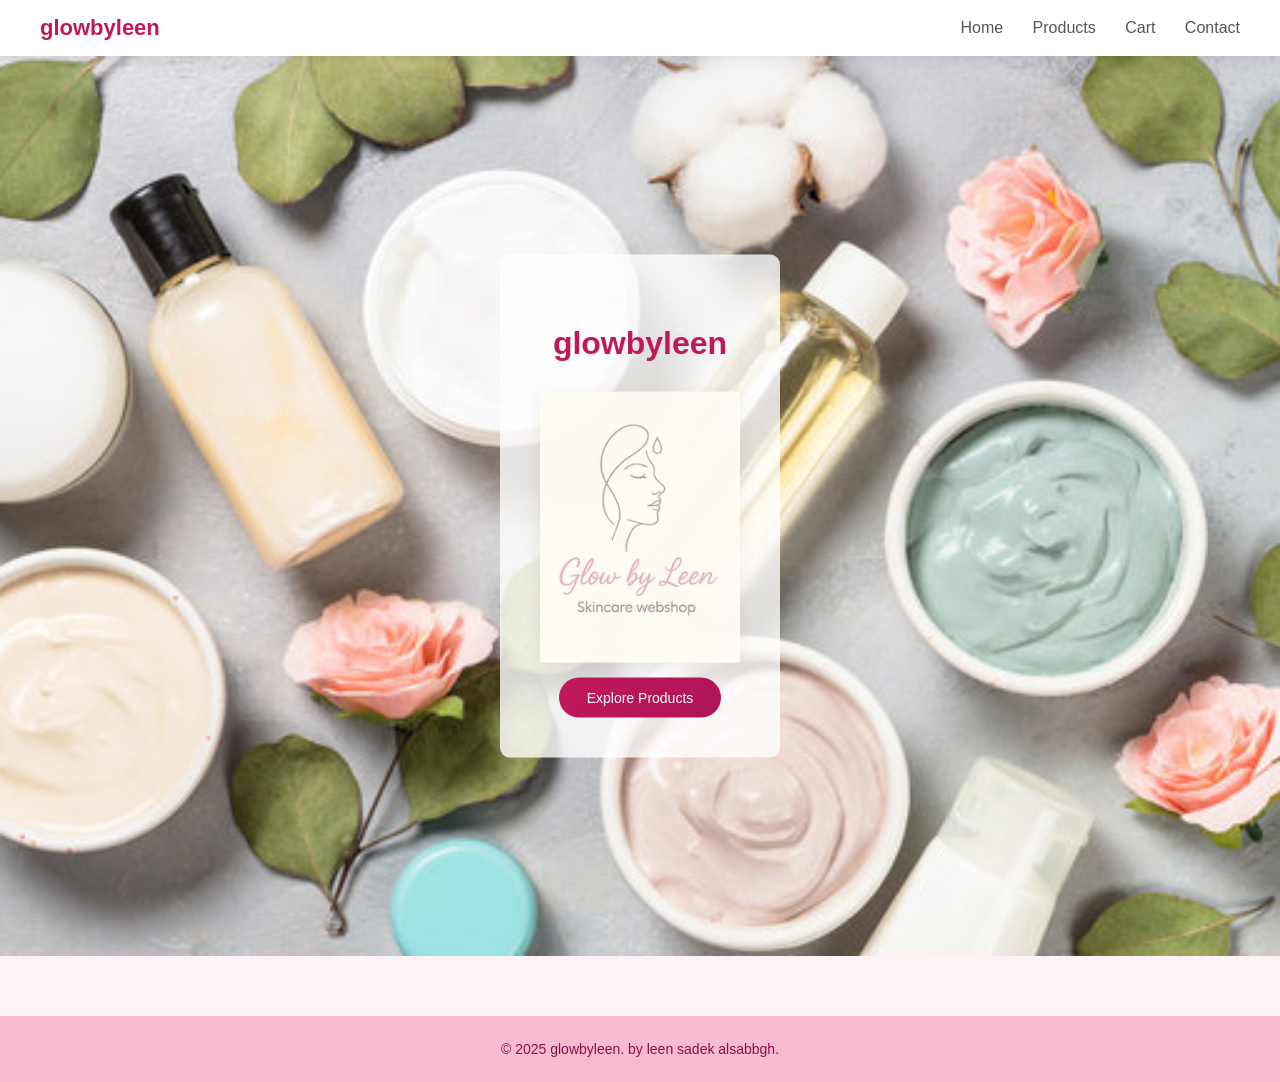
<file: index.html>
<!DOCTYPE html>
<html lang="en">
<head>
    <meta charset="UTF-8">
    <title>glowbyleen</title>
    <link rel="stylesheet" href="style.css">
    <meta name="viewport" content="width=device-width, initial-scale=1.0">
</head>

<body>
    <header class="site-header">
    <div class="logo">glowbyleen</div>

    <nav>
        <a href="index.html">Home</a>
        <a href="products.html">Products</a>
        <a href="cart.html">Cart</a>
        <a href="contact.html">Contact</a>
    </nav>
</header>

    <div class="hero">
        <img src="images/hero.jpg" class="hero-img">

        <div class="hero-content">
            <h1>glowbyleen</h1>
           <img src="images/logo.jpg"  class="site-logo">
            <a href="products.html">
                <button>Explore Products</button>
            </a>
        </div>
    </div>

    <footer class="site-footer">
    <p>© 2025 glowbyleen. by leen sadek alsabbgh.</p>
</footer>
</html>
</file>
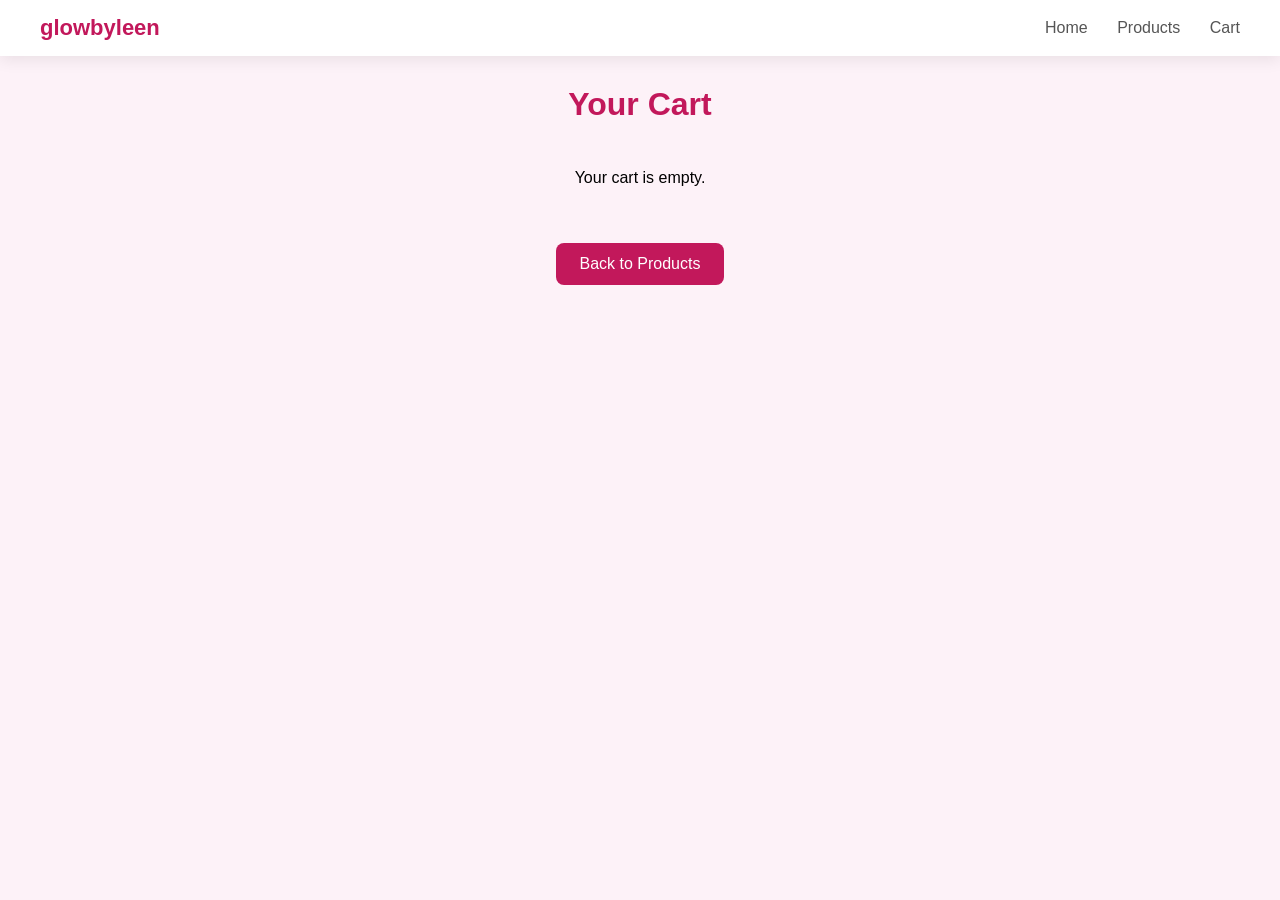
<file: cart.html>
<!DOCTYPE html>
<html lang="en">
<head>
  <meta charset="UTF-8">
  <title>Cart | glowbyleen</title>
  <link rel="stylesheet" href="style.css">
  <meta name="viewport" content="width=device-width, initial-scale=1.0">
</head>

<body>

<header class="site-header">
  <div class="logo">glowbyleen</div>
  <nav>
    <a href="index.html">Home</a>
    <a href="products.html">Products</a>
    <a href="cart.html">Cart</a>
  </nav>
</header>

<h1>Your Cart</h1>

<div id="cart-items"></div>

<!-- 👈 هذا مكان عرض السعر النهائي -->
<div id="cart-total"></div>

<a href="products.html" class="back-btn">Back to Products</a>

<script>
  const cartItemsContainer = document.getElementById("cart-items");
  const cartTotalContainer = document.getElementById("cart-total");

  let cart = JSON.parse(sessionStorage.getItem("cart")) || [];
  let totalPrice = 0;

  if (cart.length === 0) {
    cartItemsContainer.innerHTML = "<p>Your cart is empty.</p>";
    cartTotalContainer.innerHTML = "";
  } else {

    cart.forEach(function(item) {
      totalPrice += item.price * item.quantity;

      const itemDiv = document.createElement("div");
      itemDiv.className = "cart-item";

      itemDiv.innerHTML =
        '<img src="' + item.image + '" alt="' + item.name + '">' +
        '<div class="cart-info">' +
          '<p><strong>' + item.name + '</strong></p>' +
          '<p>Quantity: ' + item.quantity + '</p>' +
          '<p>Price: $' + item.price + '</p>' +
          '<button class="remove-btn" onclick="removeFromCart(\'' + item.name + '\')">Remove</button>' +
        '</div>';

      cartItemsContainer.appendChild(itemDiv);
    });

    cartTotalContainer.innerHTML =
      '<h2>Total Price: $' + totalPrice.toFixed(2) + '</h2>';
  }

  function removeFromCart(productName) {
    cart = cart.filter(item => item.name !== productName);
    sessionStorage.setItem("cart", JSON.stringify(cart));
    location.reload();
  }
</script>

</body>
</html>
</file>
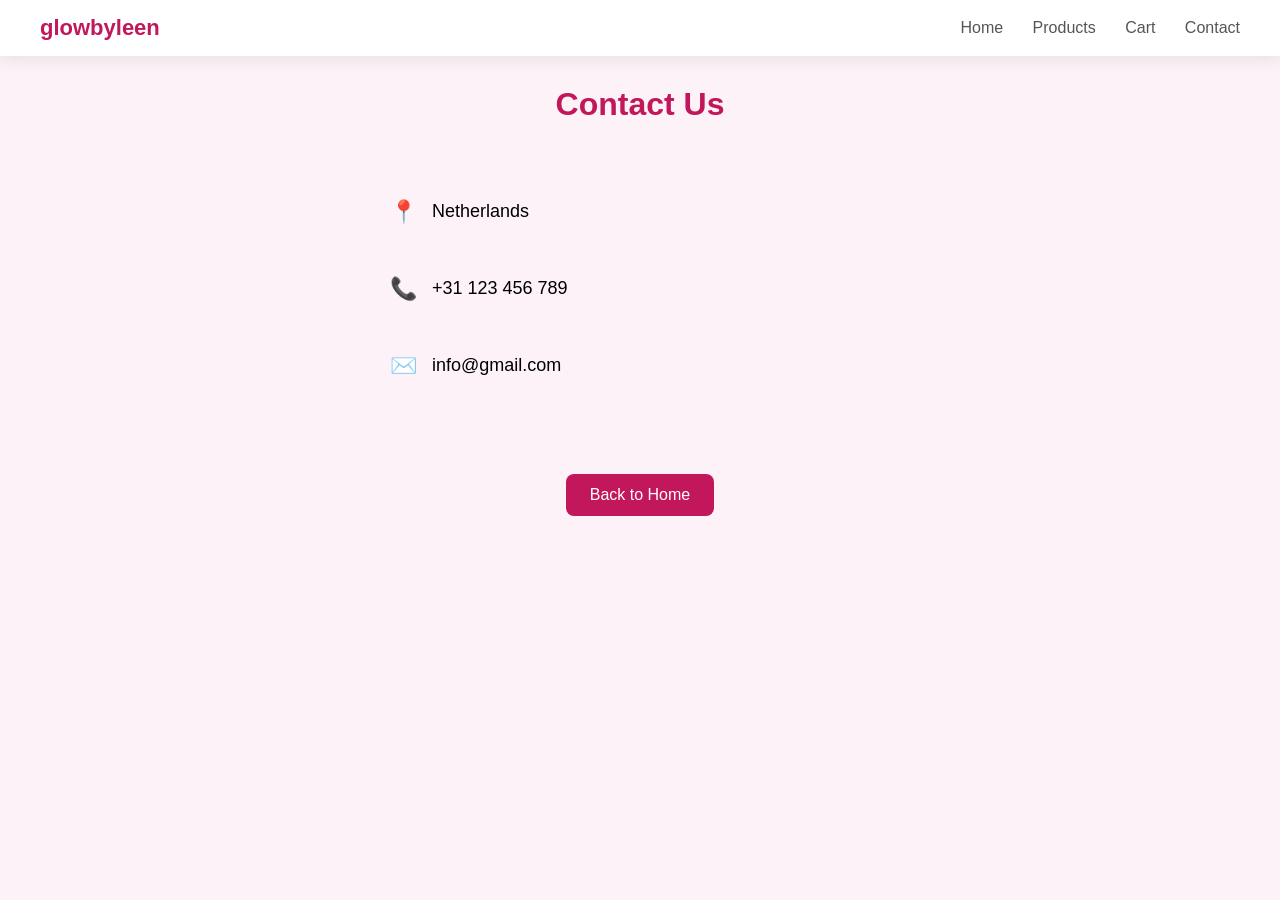
<file: contact.html>
<!DOCTYPE html>
<html lang="en">
<head>
  <meta charset="UTF-8">
  <title>Contact | glowbyleen</title>
  <link rel="stylesheet" href="style.css">
   <meta name="viewport" content="width=device-width, initial-scale=1.0">
</head>

<body>

<header class="site-header">
  <div class="logo">glowbyleen</div>
  <nav>
    <a href="index.html">Home</a>
    <a href="products.html">Products</a>
    <a href="cart.html">Cart</a>
    <a href="contact.html">Contact</a>
  </nav>
</header>

<h1>Contact Us</h1>

<div class="contact-container">

  <div class="contact-item">
    <span class="icon">📍</span>
    <p>Netherlands</p>
  </div>

  <div class="contact-item">
    <span class="icon">📞</span>
    <p>+31 123 456 789</p>
  </div>

  <div class="contact-item">
    <span class="icon">✉️</span>
    <p>info@gmail.com</p>
  </div>

</div>

<a href="index.html" class="back-btn">Back to Home</a>

</body>
</html>
</file>
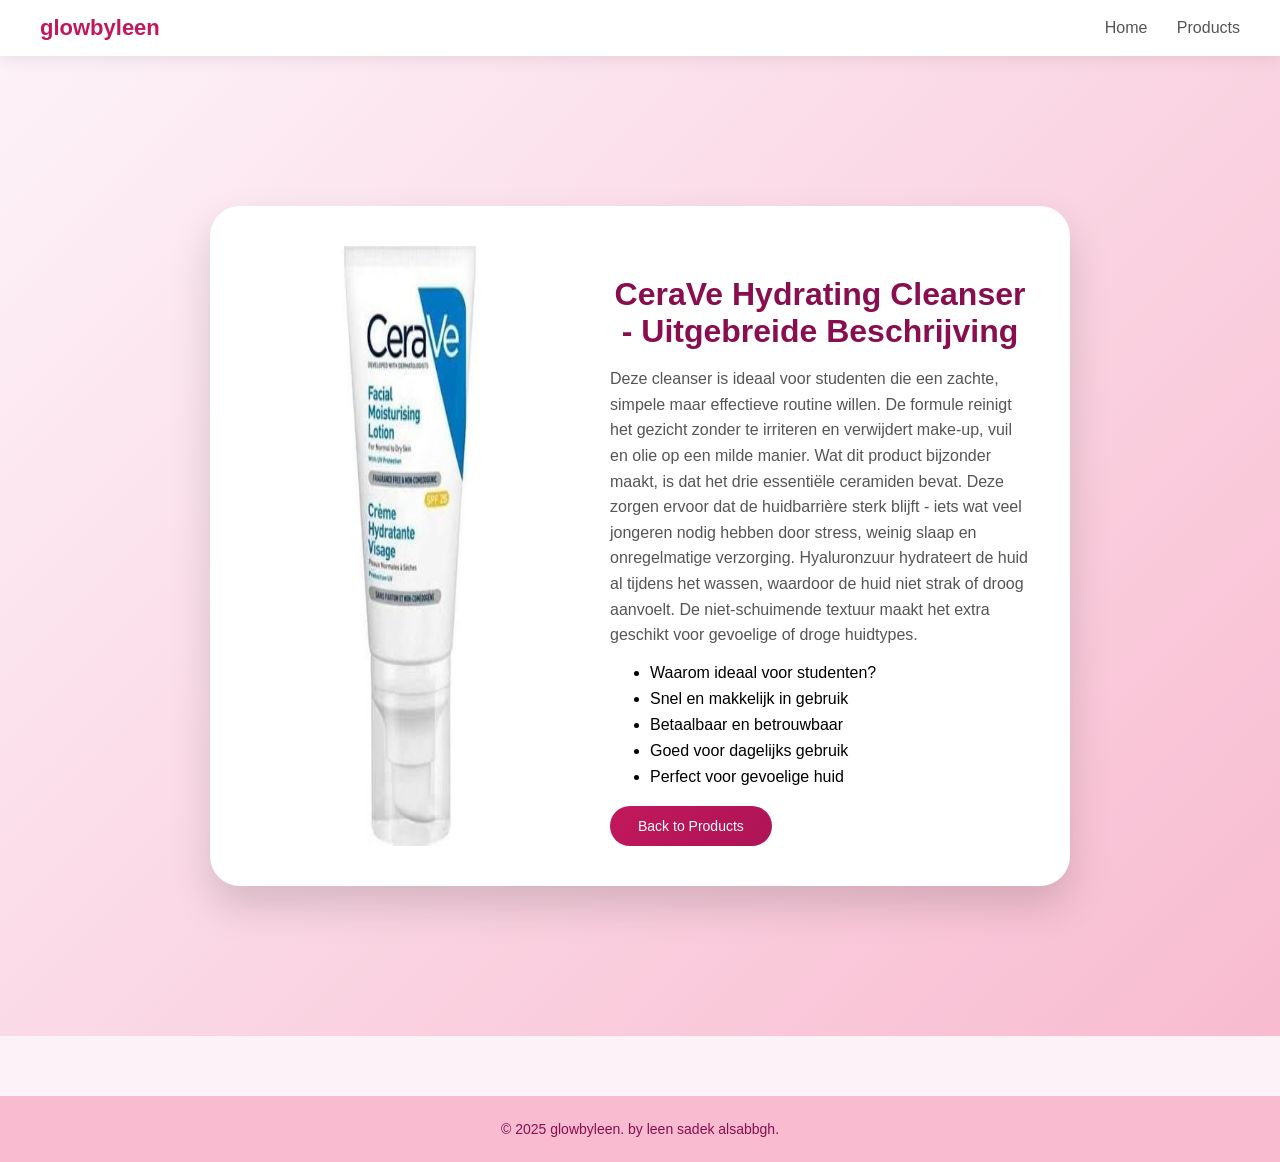
<file: product1.html>
<!DOCTYPE html>
<html lang="en">
<head>
    <meta charset="UTF-8">
    <title>Glow Face Cream - glowbyleen</title>
    <link rel="stylesheet" href="style.css">
    <meta name="viewport" content="width=device-width, initial-scale=1.0">
</head>
<body>
    <header class="site-header">
    <div class="logo">glowbyleen</div>

    <nav>
        <a href="index.html">Home</a>
        <a href="products.html">Products</a>
    </nav>
</header>

    <div class="details-page">

        <div class="details-card">

            <img src="images/p1.jpeg" class="details-img">

            <div class="details-info">
                <h1>CeraVe Hydrating Cleanser - Uitgebreide Beschrijving</h1>

                <p>
                    Deze cleanser is ideaal voor studenten die een zachte, simpele maar effectieve routine willen. De formule reinigt het gezicht zonder te irriteren en verwijdert make-up, vuil en olie op een milde manier. Wat dit product bijzonder maakt, is dat het drie essentiële ceramiden bevat. Deze zorgen ervoor dat de huidbarrière sterk blijft - iets wat veel jongeren nodig hebben door stress, weinig slaap en

onregelmatige verzorging.

Hyaluronzuur hydrateert de huid al tijdens het wassen, waardoor de huid niet strak of droog aanvoelt. De niet-schuimende textuur maakt het extra geschikt voor gevoelige of droge huidtypes.
                </p>
                 <ul>
                    <li>Waarom ideaal voor studenten?</li>
                    <li>Snel en makkelijk in gebruik</li>
                    <li>Betaalbaar en betrouwbaar</li>
                    <li>Goed voor dagelijks gebruik</li>
                    <li>Perfect voor gevoelige huid</li>
                </ul>

                <a href="products.html">
                    <button>Back to Products</button>
                </a>
            </div>

        </div>

    </div>

</body>
<footer class="site-footer">
    <p>© 2025 glowbyleen. by leen sadek alsabbgh.</p>
</footer>
</html>
</file>
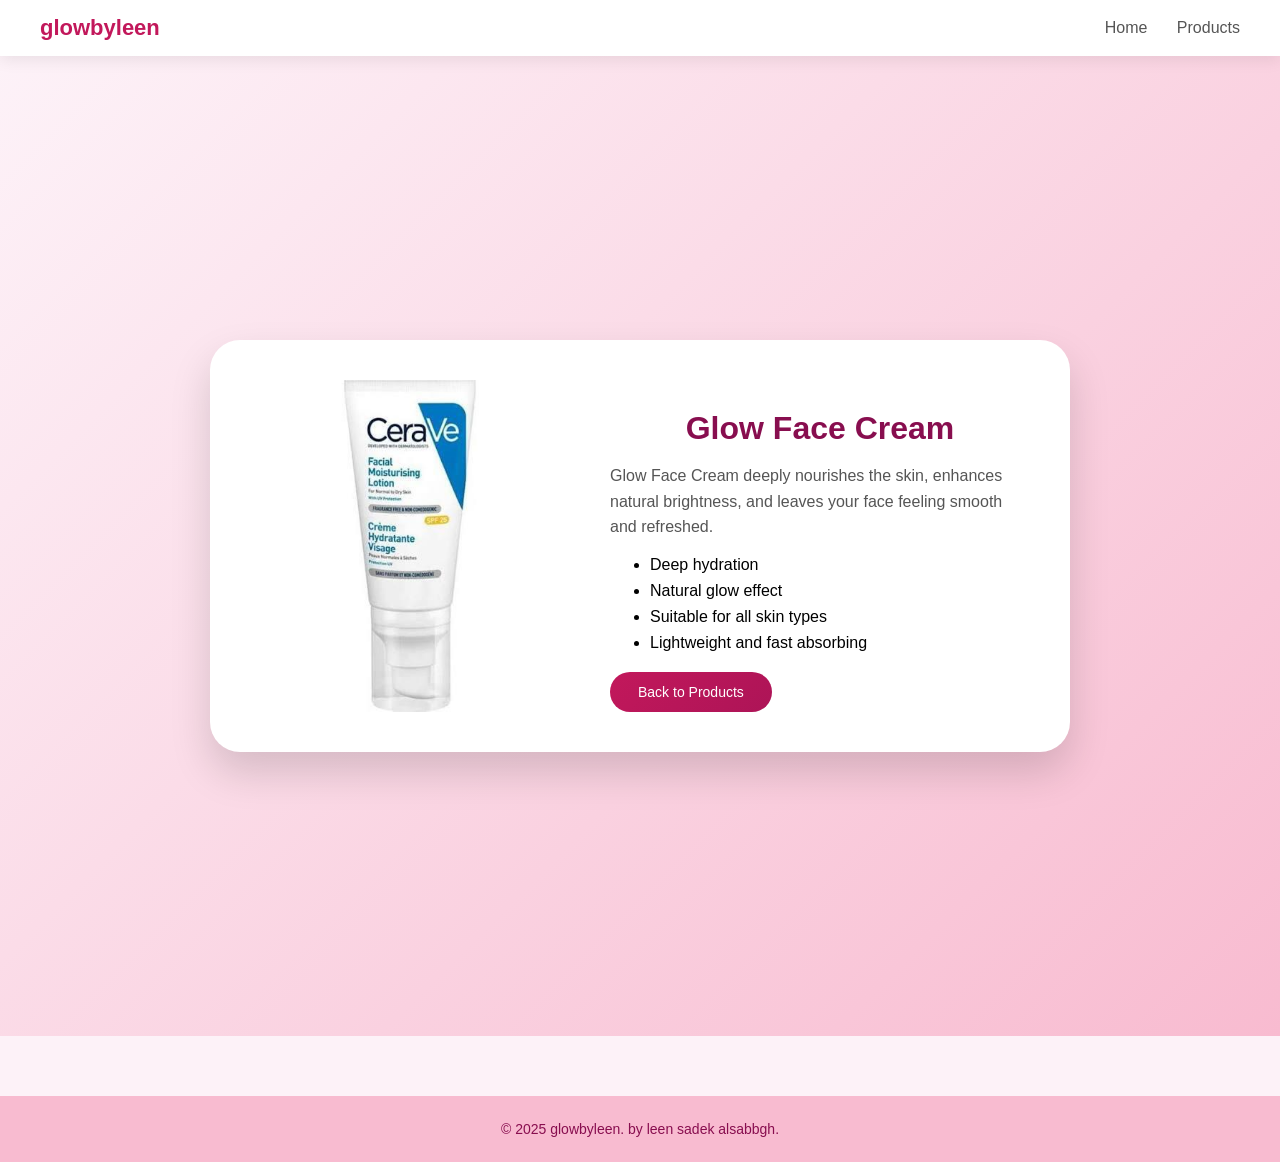
<file: product10.html>
<!DOCTYPE html>
<html lang="en">
<head>
    <meta charset="UTF-8">
    <title>Glow Face Cream - glowbyleen</title>
    <link rel="stylesheet" href="style.css">
    <meta name="viewport" content="width=device-width, initial-scale=1.0">
</head>
<body>
    <header class="site-header">
    <div class="logo">glowbyleen</div>

    <nav>
        <a href="index.html">Home</a>
        <a href="products.html">Products</a>
    </nav>
</header>

    <div class="details-page">

        <div class="details-card">

            <img src="images/p1.jpeg" class="details-img">

            <div class="details-info">
                <h1>Glow Face Cream</h1>

                <p>
                    Glow Face Cream deeply nourishes the skin, enhances natural
                    brightness, and leaves your face feeling smooth and refreshed.
                </p>

                <ul>
                    <li>Deep hydration</li>
                    <li>Natural glow effect</li>
                    <li>Suitable for all skin types</li>
                    <li>Lightweight and fast absorbing</li>
                </ul>

                <a href="products.html">
                    <button>Back to Products</button>
                </a>
            </div>

        </div>

    </div>

</body>
<footer class="site-footer">
    <p>© 2025 glowbyleen. by leen sadek alsabbgh.</p>
</footer>
</html>
</file>
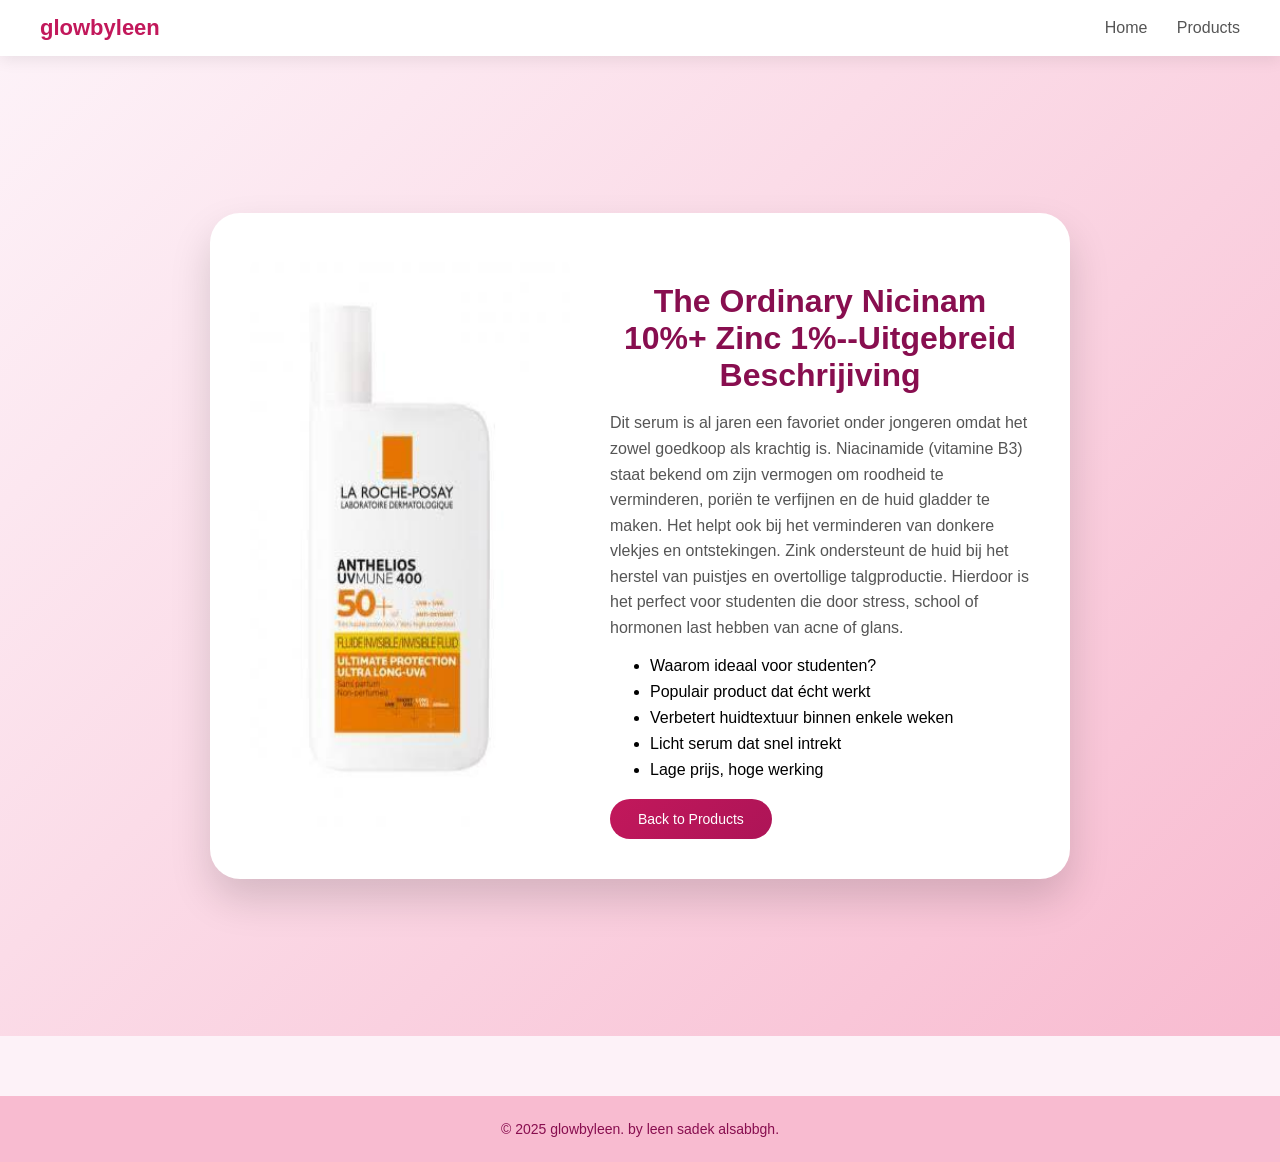
<file: product2.html>
<!DOCTYPE html>
<html lang="en">
<head>
    <meta charset="UTF-8">
    <title>Glow Face Cream - glowbyleen</title>
    <link rel="stylesheet" href="style.css">
    <meta name="viewport" content="width=device-width, initial-scale=1.0">
</head>
<body>
    <header class="site-header">
    <div class="logo">glowbyleen</div>

    <nav>
        <a href="index.html">Home</a>
        <a href="products.html">Products</a>
    </nav>
</header>

    <div class="details-page">

        <div class="details-card">

            <img src="images/p2.jpeg" class="details-img">

            <div class="details-info">
                <h1>The Ordinary Nicinam 10%+ Zinc 1%--Uitgebreid Beschrijiving </h1>

                <p>
                   Dit serum is al jaren een favoriet onder jongeren omdat het zowel goedkoop als krachtig is. Niacinamide (vitamine B3) staat bekend om zijn vermogen om roodheid te verminderen, poriën te verfijnen en de huid gladder te maken. Het helpt ook bij het verminderen van donkere vlekjes en ontstekingen.

Zink ondersteunt de huid bij het herstel van puistjes en overtollige talgproductie. Hierdoor is het perfect voor studenten die door stress, school of hormonen last hebben van acne of glans.
                </p>
                 <ul>
                    <li>Waarom ideaal voor studenten?</li>
                    <li>Populair product dat écht werkt</li>
                    <li>Verbetert huidtextuur binnen enkele weken</li>
                    <li>Licht serum dat snel intrekt</li>
                    <li>Lage prijs, hoge werking</li>
                </ul>


                <a href="products.html">
                    <button>Back to Products</button>
                </a>
            </div>

        </div>

    </div>

</body>
<footer class="site-footer">
    <p>© 2025 glowbyleen. by leen sadek alsabbgh.</p>
</footer>
</html>
</file>
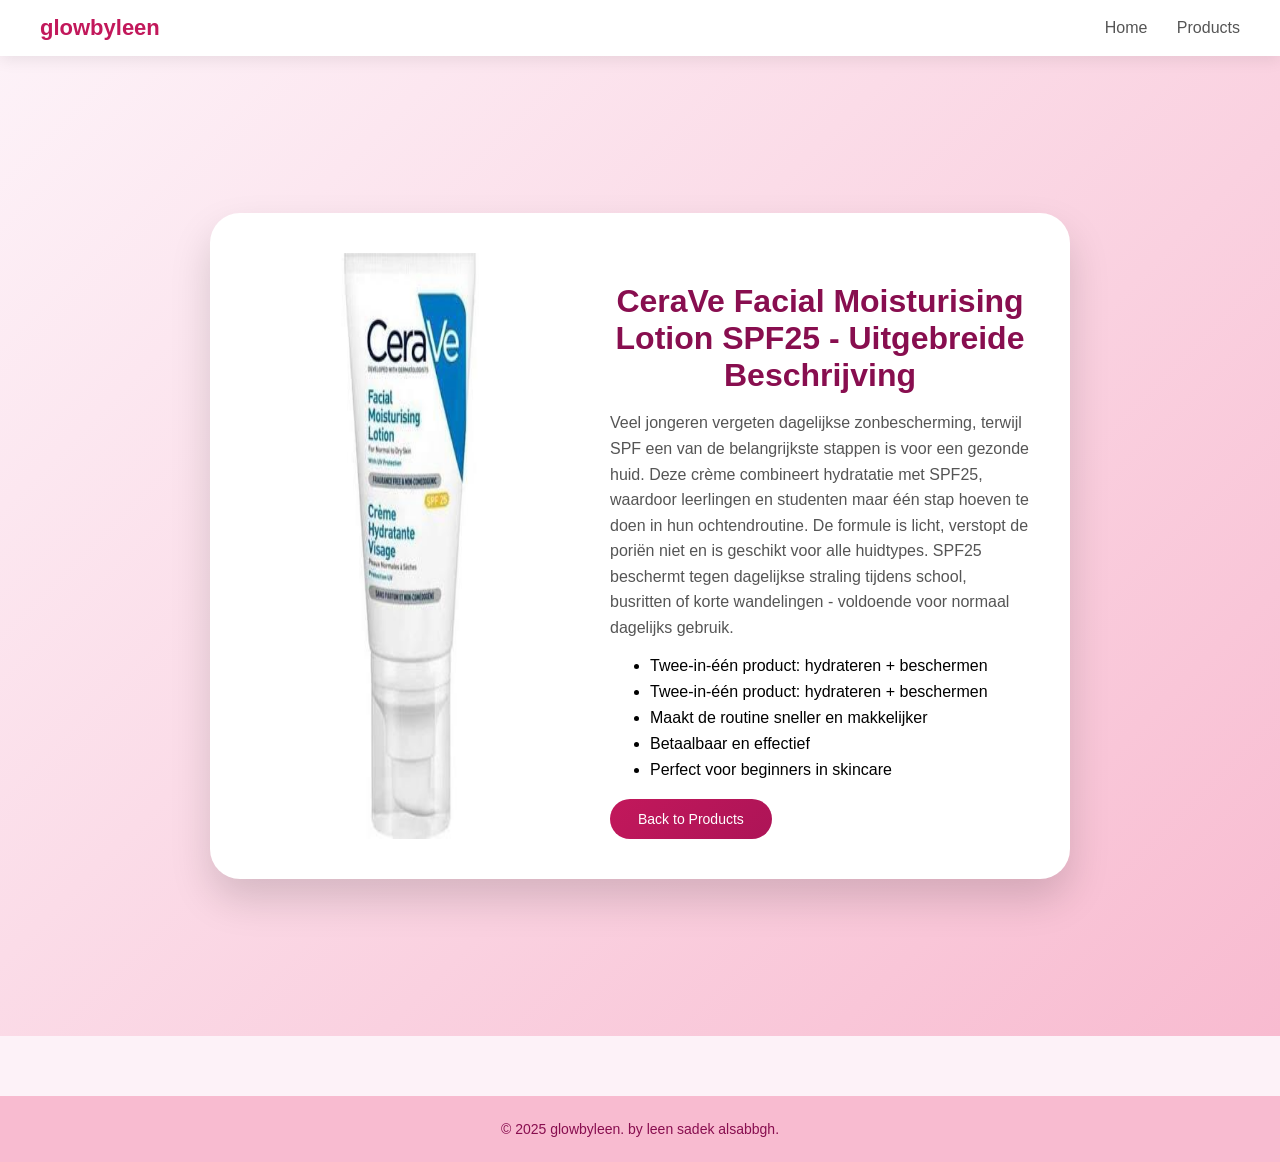
<file: product3.html>
<!DOCTYPE html>
<html lang="en">
<head>
    <meta charset="UTF-8">
    <title>Glow Face Cream - glowbyleen</title>
    <link rel="stylesheet" href="style.css">
    <meta name="viewport" content="width=device-width, initial-scale=1.0">
</head>
<body>
    <header class="site-header">
    <div class="logo">glowbyleen</div>

    <nav>
        <a href="index.html">Home</a>
        <a href="products.html">Products</a>
    </nav>
</header>

    <div class="details-page">

        <div class="details-card">

            <img src="images/p1.jpeg" class="details-img">

            <div class="details-info">
                <h1>CeraVe Facial Moisturising Lotion SPF25 - Uitgebreide Beschrijving</h1>

                <p>
                    

Veel jongeren vergeten dagelijkse zonbescherming, terwijl SPF een van de belangrijkste stappen is voor een gezonde huid. Deze crème combineert hydratatie met SPF25, waardoor leerlingen en studenten maar één stap hoeven te doen in hun ochtendroutine.

De formule is licht, verstopt de poriën niet en is geschikt voor alle huidtypes. SPF25 beschermt tegen dagelijkse straling tijdens school, busritten of korte wandelingen - voldoende voor normaal dagelijks gebruik.


                </p>

                <ul>
                    <li>Twee-in-één product: hydrateren + beschermen</li>
                    <li>Twee-in-één product: hydrateren + beschermen</li>
                    <li>Maakt de routine sneller en makkelijker</li>
                    <li>Betaalbaar en effectief</li>
                    <li>Perfect voor beginners in skincare</li>
                </ul>

                <a href="products.html">
                    <button>Back to Products</button>
                </a>
            </div>

        </div>

    </div>

</body>
<footer class="site-footer">
    <p>© 2025 glowbyleen. by leen sadek alsabbgh.</p>
</footer>
</html>
</file>
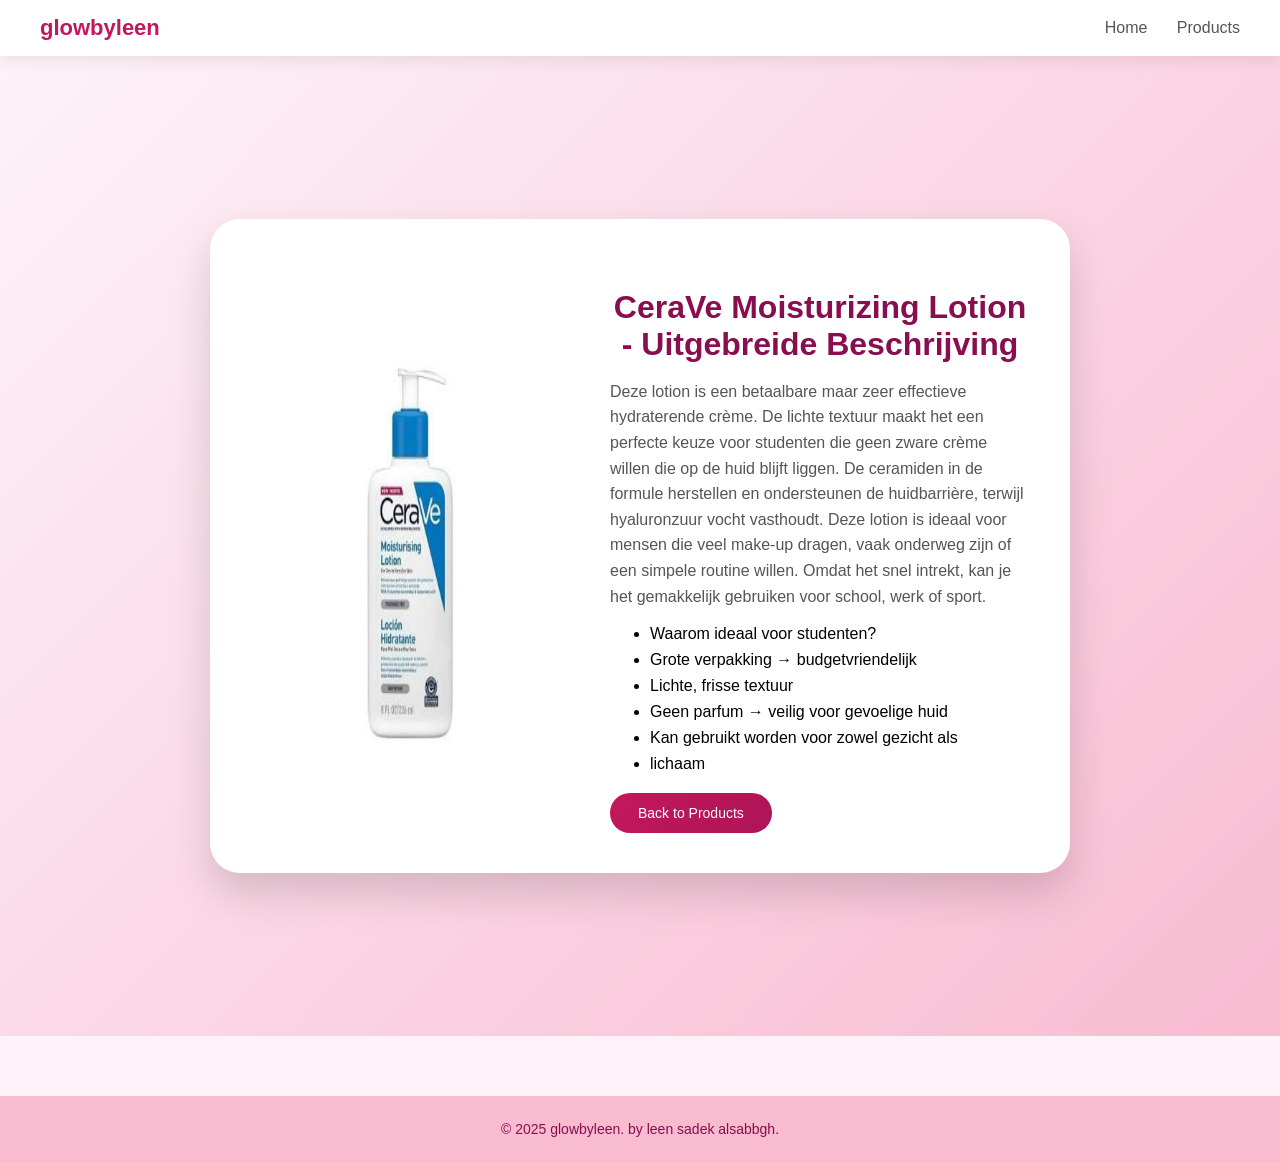
<file: product4.html>
<!DOCTYPE html>
<html lang="en">
<head>
    <meta charset="UTF-8">
    <title>Glow Face Cream - glowbyleen</title>
    <link rel="stylesheet" href="style.css">
    <meta name="viewport" content="width=device-width, initial-scale=1.0">
</head>
<body>
    <header class="site-header">
    <div class="logo">glowbyleen</div>

    <nav>
        <a href="index.html">Home</a>
        <a href="products.html">Products</a>
    </nav>
</header>

    <div class="details-page">

        <div class="details-card">

            <img src="images/p4.jpeg" class="details-img">

            <div class="details-info">
                <h1>CeraVe Moisturizing Lotion - Uitgebreide Beschrijving</h1>

                <p>
                    Deze lotion is een betaalbare maar zeer effectieve hydraterende crème. De lichte textuur maakt het een perfecte keuze voor studenten die geen zware crème willen die op de huid blijft liggen. De ceramiden in de formule herstellen en ondersteunen de huidbarrière, terwijl hyaluronzuur vocht vasthoudt.

Deze lotion is ideaal voor mensen die veel make-up dragen, vaak onderweg zijn of een simpele routine willen. Omdat het snel intrekt, kan je het gemakkelijk gebruiken voor school, werk of sport.

                </p>

                <ul>
                    <li>Waarom ideaal voor studenten?</li>
                    <li>Grote verpakking → budgetvriendelijk</li>
                    <li>Lichte, frisse textuur</li>
                    <li>Geen parfum → veilig voor gevoelige huid</li>
                    <li>Kan gebruikt worden voor zowel gezicht als</li>
                    <li>lichaam</li>
                </ul>

                <a href="products.html">
                    <button>Back to Products</button>
                </a>
            </div>

        </div>

    </div>

</body>
<footer class="site-footer">
    <p>© 2025 glowbyleen. by leen sadek alsabbgh.</p>
</footer>
</html>
</file>
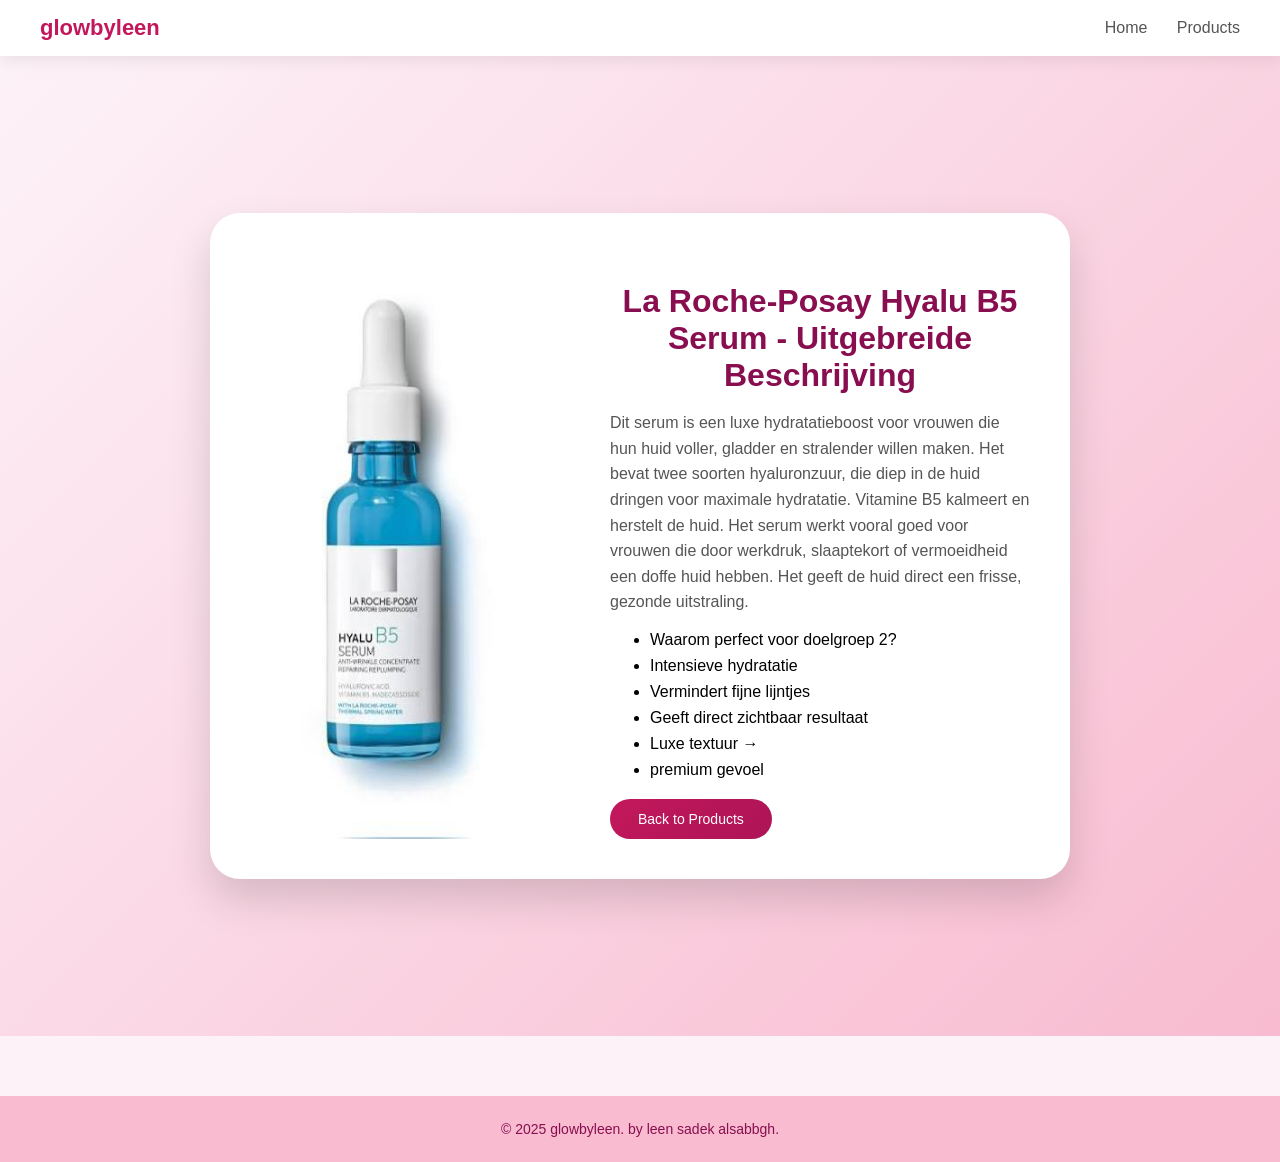
<file: product5.html>
<!DOCTYPE html>
<html lang="en">
<head>
    <meta charset="UTF-8">
    <title>Glow Face Cream - glowbyleen</title>
    <link rel="stylesheet" href="style.css">
    <meta name="viewport" content="width=device-width, initial-scale=1.0">
</head>
<body>
    <header class="site-header">
    <div class="logo">glowbyleen</div>

    <nav>
        <a href="index.html">Home</a>
        <a href="products.html">Products</a>
    </nav>
</header>

    <div class="details-page">

        <div class="details-card">

            <img src="images/p5.jpeg" class="details-img">

            <div class="details-info">
                <h1>La Roche-Posay Hyalu B5 Serum - Uitgebreide Beschrijving</h1>

                <p>
                    Dit serum is een luxe hydratatieboost voor vrouwen die hun huid voller, gladder en stralender willen maken. Het bevat twee soorten hyaluronzuur, die diep in de huid dringen voor maximale hydratatie. Vitamine B5 kalmeert en herstelt de huid.

Het serum werkt vooral goed voor vrouwen die door werkdruk, slaaptekort of vermoeidheid een doffe huid hebben. Het geeft de huid direct een frisse, gezonde uitstraling.


                </p>

                <ul>
                    <li>Waarom perfect voor doelgroep 2?</li>
                    <li>Intensieve hydratatie</li>
                    <li>Vermindert fijne lijntjes</li>
                    <li>Geeft direct zichtbaar resultaat</li>
                    <li>Luxe textuur →</li>
                    <li>premium gevoel</li>
                </ul>

                <a href="products.html">
                    <button>Back to Products</button>
                </a>
            </div>

        </div>

    </div>

</body>
<footer class="site-footer">
    <p>© 2025 glowbyleen. by leen sadek alsabbgh.</p>
</footer>
</html>
</file>
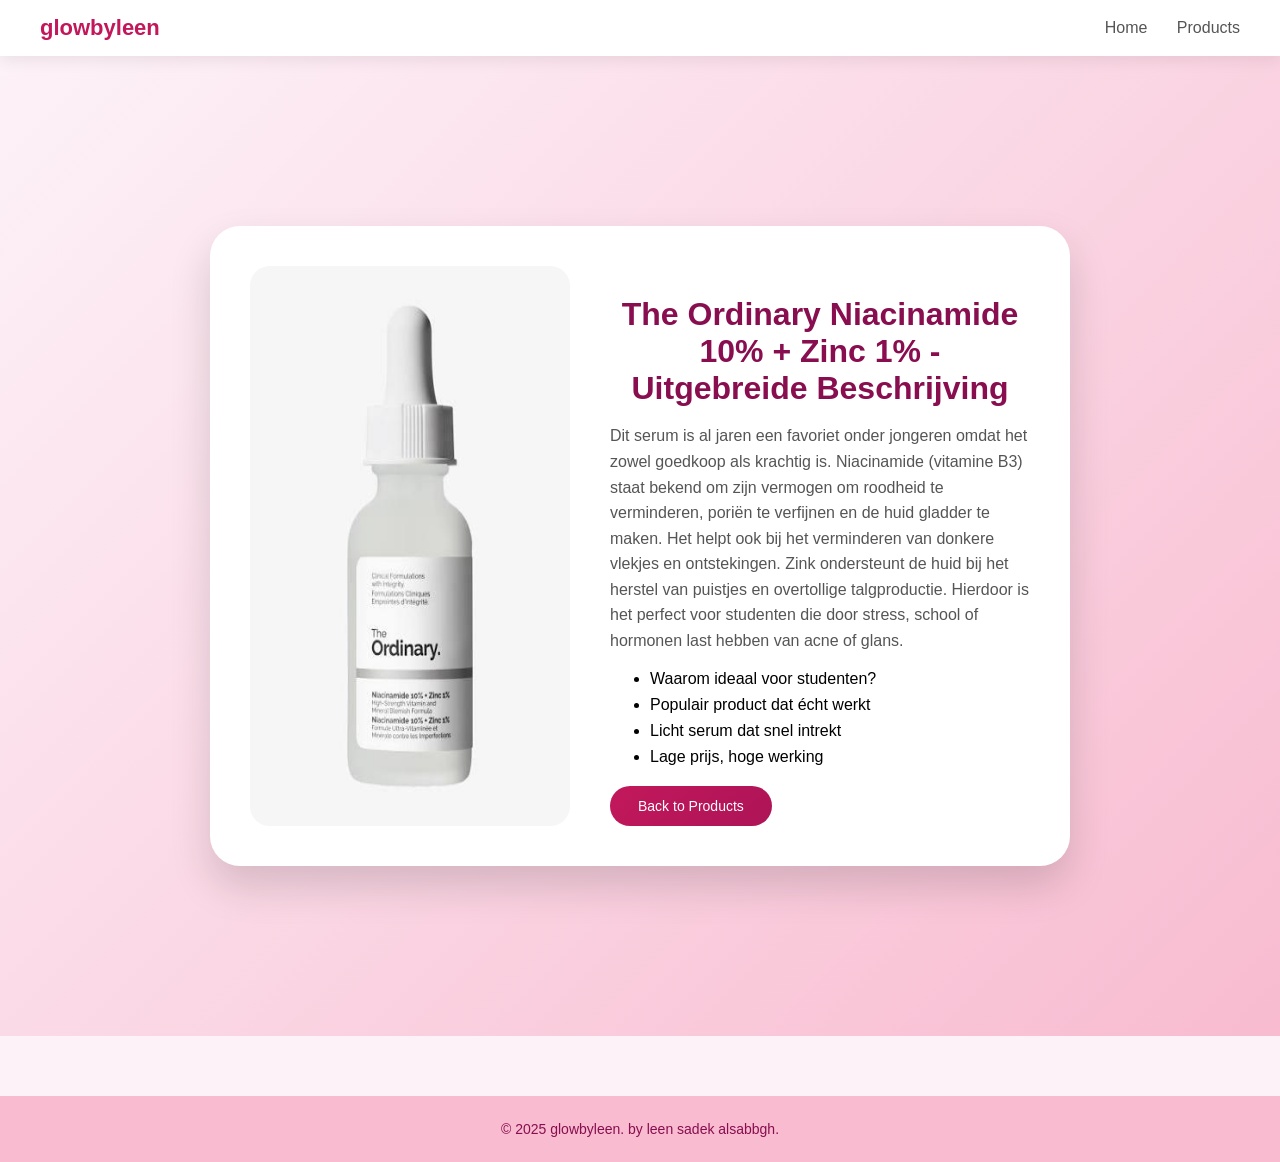
<file: product6.html>
<!DOCTYPE html>
<html lang="en">
<head>
    <meta charset="UTF-8">
    <title>Glow Face Cream - glowbyleen</title>
    <link rel="stylesheet" href="style.css">
    <meta name="viewport" content="width=device-width, initial-scale=1.0">
</head>
<body>
    <header class="site-header">
    <div class="logo">glowbyleen</div>

    <nav>
        <a href="index.html">Home</a>
        <a href="products.html">Products</a>
    </nav>
</header>

    <div class="details-page">

        <div class="details-card">

            <img src="images/p6.jpeg" class="details-img">

            <div class="details-info">
                <h1>The Ordinary Niacinamide 10% + Zinc 1% - Uitgebreide Beschrijving</h1>

                <p>
                  Dit serum is al jaren een favoriet onder jongeren omdat het zowel goedkoop als krachtig is. Niacinamide (vitamine B3) staat bekend om zijn vermogen om roodheid te verminderen, poriën te verfijnen en de huid gladder te maken. Het helpt ook bij het verminderen van donkere vlekjes en ontstekingen.

Zink ondersteunt de huid bij het herstel van puistjes en overtollige talgproductie. Hierdoor is het perfect voor studenten die door stress, school of hormonen last hebben van acne of glans.

                </p>

                <ul>
                    <li>Waarom ideaal voor studenten?</li>
                    <li>Populair product dat écht werkt</li>
                    <li>Licht serum dat snel intrekt</li>
                    <li>Lage prijs, hoge werking</li>
                </ul>

                <a href="products.html">
                    <button>Back to Products</button>
                </a>
            </div>

        </div>

    </div>

</body>
<footer class="site-footer">
    <p>© 2025 glowbyleen. by leen sadek alsabbgh.</p>
</footer>
</html>
</file>
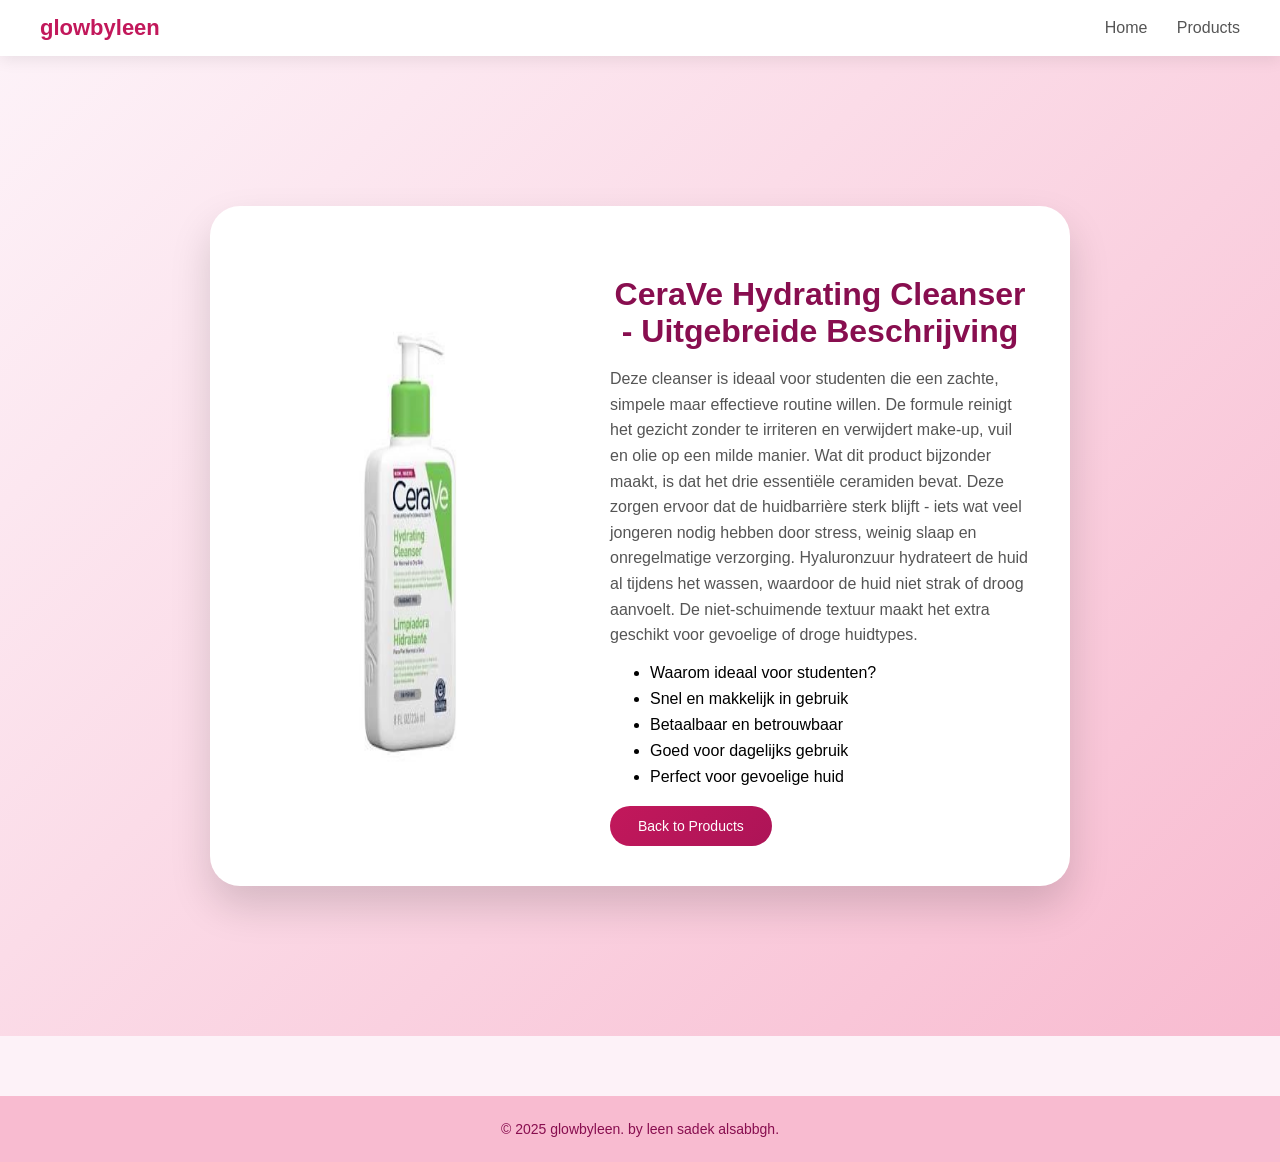
<file: product7.html>
<!DOCTYPE html>
<html lang="en">
<head>
    <meta charset="UTF-8">
    <title>Glow Face Cream - glowbyleen</title>
    <link rel="stylesheet" href="style.css">
    <meta name="viewport" content="width=device-width, initial-scale=1.0">
</head>
<body>
    <header class="site-header">
    <div class="logo">glowbyleen</div>

    <nav>
        <a href="index.html">Home</a>
        <a href="products.html">Products</a>
    </nav>
</header>

    <div class="details-page">

        <div class="details-card">

            <img src="images/p7.jpeg" class="details-img">

            <div class="details-info">
                <h1>CeraVe Hydrating Cleanser - Uitgebreide Beschrijving</h1>

                <p>
                    Deze cleanser is ideaal voor studenten die een zachte, simpele maar effectieve routine willen. De formule reinigt het gezicht zonder te irriteren en verwijdert make-up, vuil en olie op een milde manier. Wat dit product bijzonder maakt, is dat het drie essentiële ceramiden bevat. Deze zorgen ervoor dat de huidbarrière sterk blijft - iets wat veel jongeren nodig hebben door stress, weinig slaap en

onregelmatige verzorging.

Hyaluronzuur hydrateert de huid al tijdens het wassen, waardoor de huid niet strak of droog aanvoelt. De niet-schuimende textuur maakt het extra geschikt voor gevoelige of droge huidtypes.

                </p>

                <ul>
                    <li>Waarom ideaal voor studenten?</li>
                    <li>Snel en makkelijk in gebruik</li>
                    <li>Betaalbaar en betrouwbaar</li>
                    <li>Goed voor dagelijks gebruik</li>
                    <li>Perfect voor gevoelige huid</li>
                </ul>

                <a href="products.html">
                    <button>Back to Products</button>
                </a>
            </div>

        </div>

    </div>

</body>
<footer class="site-footer">
    <p>© 2025 glowbyleen. by leen sadek alsabbgh.</p>
</footer>
</html>
</file>
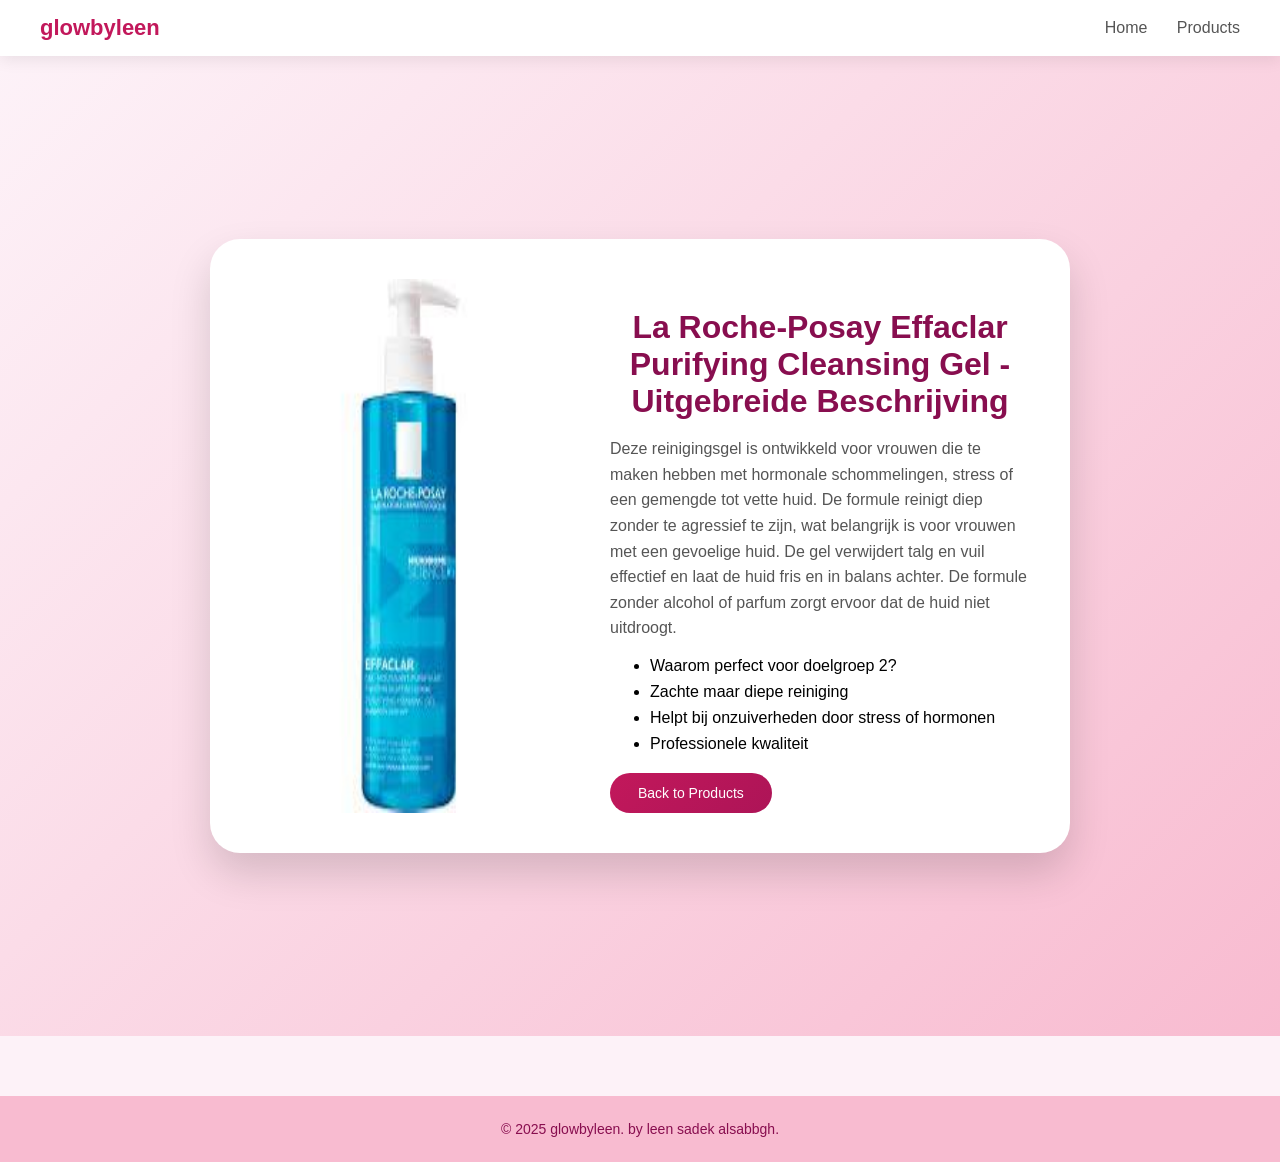
<file: product8.html>
<!DOCTYPE html>
<html lang="en">
<head>
    <meta charset="UTF-8">
    <title>Glow Face Cream - glowbyleen</title>
    <link rel="stylesheet" href="style.css">
    <meta name="viewport" content="width=device-width, initial-scale=1.0">
</head>
<body>
    <header class="site-header">
    <div class="logo">glowbyleen</div>

    <nav>
        <a href="index.html">Home</a>
        <a href="products.html">Products</a>
    </nav>
</header>

    <div class="details-page">

        <div class="details-card">

            <img src="images/p8.jpeg" class="details-img">

            <div class="details-info">
                <h1>La Roche-Posay Effaclar Purifying Cleansing Gel - Uitgebreide Beschrijving</h1>

                <p>
                  Deze reinigingsgel is ontwikkeld voor vrouwen die te maken hebben met hormonale schommelingen, stress of een gemengde tot vette huid. De formule reinigt diep zonder te agressief te zijn, wat belangrijk is voor vrouwen met een gevoelige huid.

De gel verwijdert talg en vuil effectief en laat de huid fris en in balans achter. De formule zonder alcohol of parfum zorgt ervoor dat de huid niet uitdroogt.


                </p>

                <ul>
                    <li>Waarom perfect voor doelgroep 2?</li>
                    <li>Zachte maar diepe reiniging</li>
                    <li>Helpt bij onzuiverheden door stress of hormonen</li>
                    <li>Professionele kwaliteit</li>
                </ul>

                <a href="products.html">
                    <button>Back to Products</button>
                </a>
            </div>

        </div>

    </div>

</body>
<footer class="site-footer">
    <p>© 2025 glowbyleen. by leen sadek alsabbgh.</p>
</footer>
</html>
</file>
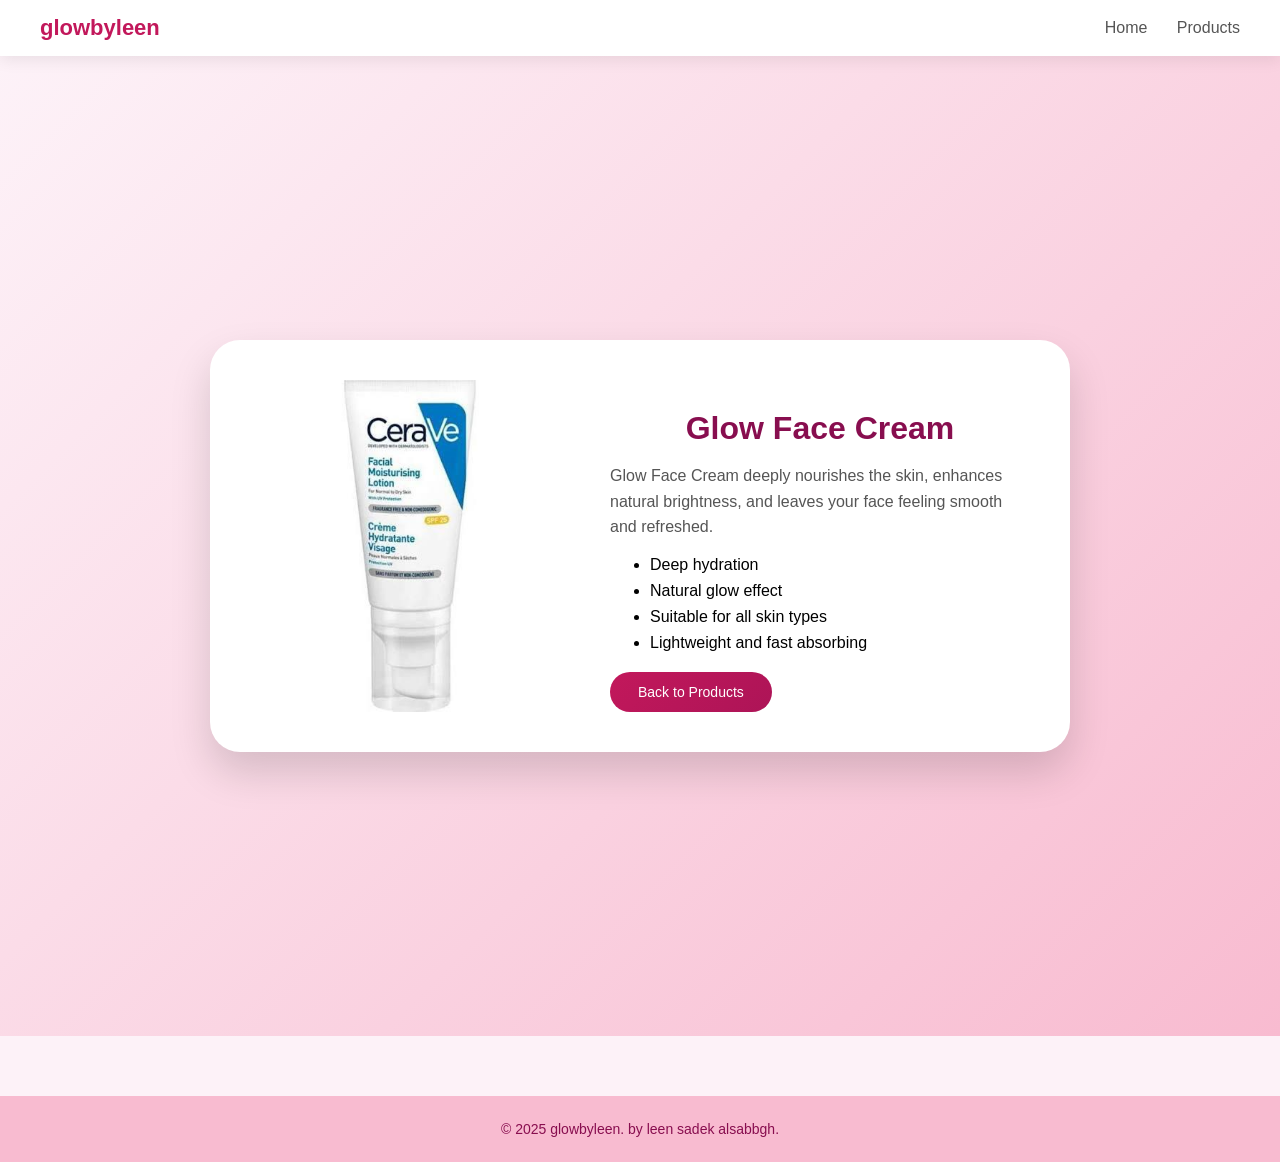
<file: product9.html>
<!DOCTYPE html>
<html lang="en">
<head>
    <meta charset="UTF-8">
    <title>Glow Face Cream - glowbyleen</title>
    <link rel="stylesheet" href="style.css">
    <meta name="viewport" content="width=device-width, initial-scale=1.0">
</head>
<body>
<header class="site-header">
    <div class="logo">glowbyleen</div>

    <nav>
        <a href="index.html">Home</a>
        <a href="products.html">Products</a>
    </nav>
</header>
    <div class="details-page">

        <div class="details-card">

            <img src="images/p1.jpeg" class="details-img">

            <div class="details-info">
                <h1>Glow Face Cream</h1>

                <p>
                    Glow Face Cream deeply nourishes the skin, enhances natural
                    brightness, and leaves your face feeling smooth and refreshed.
                </p>

                <ul>
                    <li>Deep hydration</li>
                    <li>Natural glow effect</li>
                    <li>Suitable for all skin types</li>
                    <li>Lightweight and fast absorbing</li>
                </ul>

                <a href="products.html">
                    <button>Back to Products</button>
                </a>
            </div>

        </div>

    </div>

</body>
<footer class="site-footer">
    <p>© 2025 glowbyleen. by leen sadek alsabbgh.</p>
</footer>
</html>
</file>
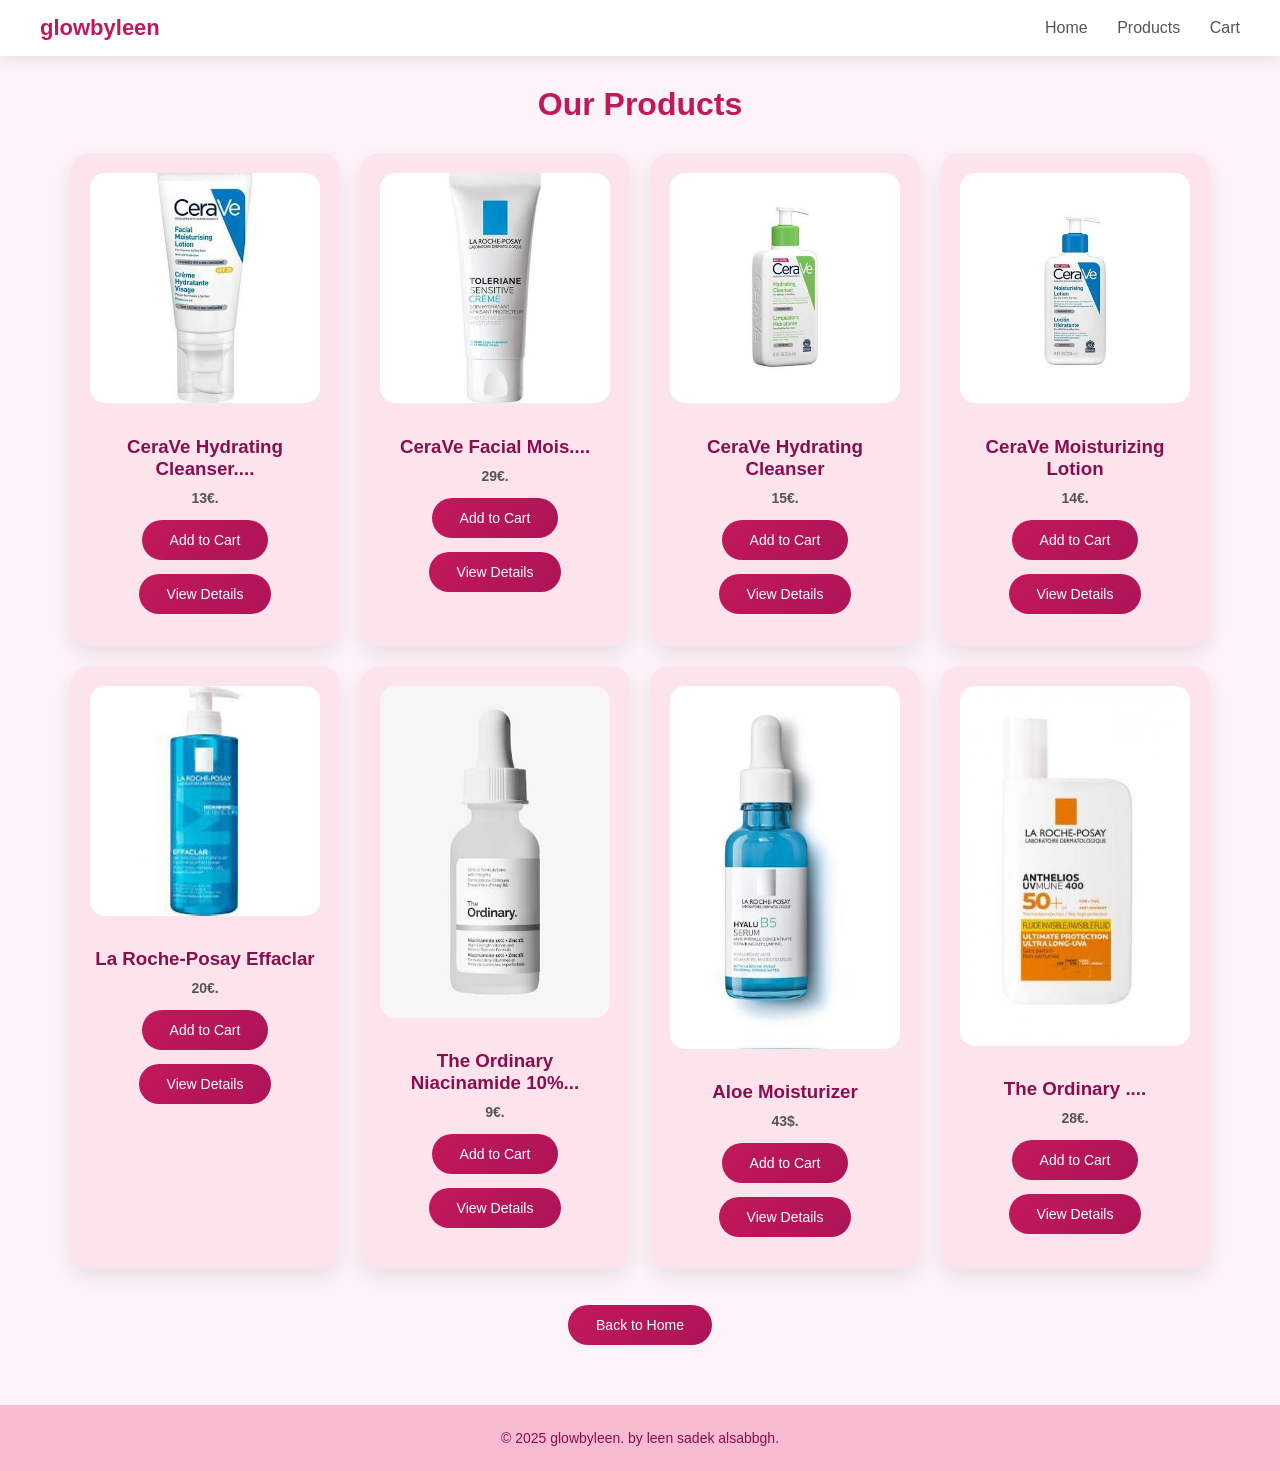
<file: products.html>
<!DOCTYPE html>
<html lang="en">
<head>
    <meta charset="UTF-8">
    <title>Products - glowbyleen</title>
    <link rel="stylesheet" href="style.css">
    <meta name="viewport" content="width=device-width, initial-scale=1.0">
</head>
<script src="script.js"></script>
<body>
     <header class="site-header">
    <div class="logo">glowbyleen</div>

    <nav>
        <a href="index.html">Home</a>
        <a href="products.html">Products</a>
        <a href="cart.html">Cart</a>
    </nav>
</header>

    <h1>Our Products</h1>

    <div class="products-container">

        <div class="card">
            <img src="images/p1.jpeg">
            <h3>CeraVe Hydrating Cleanser....</h3>
            <p class="price">13€.<p>
            <button class="add-to-cart" onclick="addToCart('Glow Cream','images/p1.jpeg',13)">  Add to Cart </button>
            <p>   <p>
            <a href="product1.html"><button>View Details</button></a>
        </div>

        

        <div class="card">
            <img src="images/p3.jpeg">
            <h3>CeraVe Facial Mois....</h3>
            <p class="price">29€.<p>
            <button class="add-to-cart" onclick="addToCart('CeraVe Facial Mois....','images/P3.jpeg',29)">  Add to Cart </button>
            <p>   <p>
            <a href="product3.html"><button>View Details</button></a>
        </div>
        

        <div class="card">
            <img src="images/p7.jpeg">
            <h3>CeraVe Hydrating Cleanser </h3>
            <p class="price">15€.<p>
            <button class="add-to-cart" onclick="addToCart('CeraVe Hydrating Cleanser','images/p7.jpeg',15)">  Add to Cart </button>
            <p>   <p>
            <a href="product7.html"><button>View Details</button></a>
        </div>

        <div class="card">
            <img src="images/p4.jpeg">
            <h3>CeraVe Moisturizing Lotion</h3>
            <p class="price">14€.<p>
            <button class="add-to-cart" onclick="addToCart('CeraVe Moisturizing Lotion','images/p4.jpeg',14)">  Add to Cart </button>
            <p>   <p>
            <a href="product4.html"><button>View Details</button></a>
        </div>
        <div class="card">
            <img src="images/p8.jpeg">
            <h3>La Roche-Posay Effaclar </h3>
            <p class="price">20€.<p>
            <button class="add-to-cart" onclick="addToCart('La Roche-Posay Effaclar','images/p8.jpeg',20)">  Add to Cart </button>
            <p>   <p>
            <a href="product8.html"><button>View Details</button></a>
        </div>
        <div class="card">
            <img src="images/p6.jpeg">
            <h3>The Ordinary Niacinamide 10%... </h3>
                 <p class="price">9€.<p>
            <button class="add-to-cart" onclick="addToCart('The Ordinary Niacinamide 10%...','images/p6.jpeg',9)">  Add to Cart </button>
            <p>   <p>
            <a href="product6.html"><button>View Details</button></a>
        </div>

        <div class="card">
            <img src="images/p5.jpeg">
            <h3>Aloe Moisturizer</h3>
            <p class="price">43$.<p>
            <button class="add-to-cart" onclick="addToCart('La Roche-Posay Hyalu B5 Serum','images/p5.jpeg',43)">  Add to Cart </button>
            <p>   <p>
            <a href="product5.html"><button>View Details</button></a>
        </div>

        

        
        <div class="card">
            <img src="images/p2.jpeg">
            <h3>The Ordinary ....</h3>
             <p class="price">28€.<p>
            <button class="add-to-cart" onclick="addToCart('The Ordinary ....','images/p2.jpeg',28)">  Add to Cart </button>
            <p>   <p>
            <a href="product2.html"><button>View Details</button></a>
        </div>

        

    </div>

    <br><br>

    <a href="index.html">
        <button>Back to Home</button>
    </a>

</body>
<footer class="site-footer">
    <p>© 2025 glowbyleen. by leen sadek alsabbgh.</p>
</footer>
</html>
</file>
<file: style.css>
body {
    margin: 0;
    font-family: "Segoe UI", Arial, sans-serif;
    text-align: center;
    background-color: #fdf2f8;
}

h1 {
    color: #c2185b;
}

button {
    padding: 12px 28px;
    background: linear-gradient(135deg, #c2185b, #ad1457);
    color: white;
    border: none;
    border-radius: 30px;
    font-size: 14px;
    cursor: pointer;
    transition: all 0.3s ease;
}

button:hover {
    transform: translateY(-2px);
    box-shadow: 0 8px 20px rgba(194, 24, 91, 0.4);
}
.hero {
    position: relative;
    height: 100vh;
    width: 100%;
}

.hero-img {
    width: 100%;
    height: 100%;
    object-fit: cover;
}
.hero-line {
    display: block;
    width: 60px;
    height: 3px;
    background-color: #c2185b;
    margin: 20px auto;
    border-radius: 5px;
}
.hero-content {
    animation: fadeIn 1.2s ease;
}
.price{
    font-size: 18px;
    font-weight: bold;
    color: #e01313;
    margin: 10px 0;
}
.product-card button{
    background-color: #c89b3c;
    color: white;
    border: none;
    padding: 10px;
    border-radius: 8px;
    cursor: pointer;
    margin-bottom:10px ;
}
.product-card button:hover{
    background-color: #b88a2f;
}





@keyframes fadeIn {
    from {
        opacity: 0;
        transform: translate(-50%, -45%);
    }
    to {
        opacity: 1;
        transform: translate(-50%, -50%);
    }
}

.hero-content {
    position: absolute;
    top: 50%;
    left: 50%;
    transform: translate(-50%, -50%);
    background-color: rgba(255, 255, 255, 0.8);
    padding: 40px;
    border-radius: 10px;
    text-align: center;
}
.products-container {
    display: flex;
    flex-wrap: wrap;
    justify-content: center;
    gap: 20px;
}

.card {
    width: 220px;
    background-color: white;
    padding: 15px;
    border-radius: 10px;
}

.card {
    width: 230px;
    background-color: #fde4ec;
    padding: 20px;
    border-radius: 20px;
    box-shadow: 0 8px 20px rgba(0, 0, 0, 0.08);
    transition: all 0.3s ease;
}
.card:hover {
    transform: translateY(-8px);
    box-shadow: 0 15px 30px rgba(194, 24, 91, 0.25);
}
.card img {
    width: 100%;
    border-radius: 15px;
    margin-bottom: 10px;
}
.card h3 {
    color: #880e4f;
    margin-bottom: 8px;
}

.card p {
    font-size: 14px;
    color: #555;
    margin-bottom: 12px;
}
.details-container {
    display: flex;
    justify-content: center;
    align-items: center;
    gap: 40px;
    padding: 50px;
}

.details-img {
    width: 300px;
    border-radius: 15px;
}

.details-info {
    max-width: 400px;
    text-align: left;
}
.details-page {
    min-height: 100vh;
    display: flex;
    justify-content: center;
    align-items: center;
    background: linear-gradient(135deg, #fdf2f8, #f8bbd0);
    padding: 40px;
}

.details-card {
    display: flex;
    gap: 40px;
    background-color: #ffffff;
    border-radius: 30px;
    padding: 40px;
    box-shadow: 0 20px 40px rgba(0, 0, 0, 0.15);
    max-width: 900px;
}

.details-img {
    width: 320px;
    border-radius: 20px;
}

.details-info {
    text-align: left;
    max-width: 420px;
}

.details-info h1 {
    color: #880e4f;
    margin-bottom: 15px;
}

.details-info p {
    color: #555;
    line-height: 1.6;
    margin-bottom: 15px;
}

.details-info ul {
    margin-bottom: 20px;
}

.details-info ul li {
    margin-bottom: 8px;
}
.site-header {
    position: sticky;
    top: 0;
    background-color: #ffffff;
    padding: 15px 40px;
    display: flex;
    justify-content: space-between;
    align-items: center;
    box-shadow: 0 4px 15px rgba(0, 0, 0, 0.08);
    z-index: 100;
}

.logo {
    font-size: 22px;
    font-weight: bold;
    color: #c2185b;
}

.site-header nav a {
    margin-left: 25px;
    text-decoration: none;
    color: #555;
    font-weight: 500;
    transition: color 0.3s ease;
}

.site-header nav a:hover {
    color: #c2185b;
}
.site-footer {
    margin-top: 60px;
    padding: 25px;
    background-color: #f8bbd0;
    text-align: center;
}

.site-footer p {
    margin: 0;
    color: #880e4f;
    font-size: 14px;
}
@media (max-width: 900px) {

    .products-container {
        gap: 15px;
    }

    .card {
        width: 45%;
    }
}
@media (max-width: 600px) {

    .card {
        width: 90%;
    }
}
@media (max-width: 800px) {

    .details-card {
        flex-direction: column;
        text-align: center;
        padding: 30px;
    }

    .details-img {
        width: 100%;
        max-width: 280px;
        margin: 0 auto;
    }

    .details-info {
        text-align: center;
    }
}
@media (max-width: 600px) {

    .site-header {
        flex-direction: column;
        gap: 10px;
        padding: 15px;
    }

    .site-header nav a {
        margin: 0 10px;
    }
}
@media (max-width: 600px) {

    .hero-content {
        width: 90%;
        padding: 30px;
    }

    .hero-content h1 {
        font-size: 36px;
    }
    
}
.add-to-cart {
  display: block;
  text-align: center;
  text-decoration: none;
}
.add-to-cart {
  padding: 12px 28px;
    background: linear-gradient(135deg, #c2185b, #ad1457);
    color: white;
    border: none;
    border-radius: 30px;
    font-size: 14px;
    cursor: pointer;
    transition: all 0.3s ease;
}
.add-to-cart:hover{
       transform: translateY(-2px);
    box-shadow: 0 8px 20px rgba(194, 24, 91, 0.4);
}
.cart-item {
  display: flex;
  align-items: center;
  gap: 15px;
  margin-bottom: 15px;
  padding: 10px;
  background-color: #f5f5f5;
  border-radius: 8px;
}

.cart-item img {
  width: 70px;
  height: auto;
  border-radius: 6px;
}
.remove-btn {
  margin-top: 8px;
  padding: 6px 10px;
  background-color: #853535;
  color: white;
  border: none;
  border-radius: 6px;
  cursor: pointer;
  font-size: 13px;
}

.remove-btn:hover {
  background-color: #853333;
}
/* ===== Cart Page ===== */

h1 {
  text-align: center;
  margin: 30px 0;
}

/* Container */
#cart-items {
  max-width: 900px;
  margin: 0 auto 40px;
  display: flex;
  flex-direction: column;
  gap: 20px;
}

/* Cart Item Card */
.cart-item {
  display: flex;
  align-items: center;
  gap: 20px;
  background-color: #f6f6f6;
  padding: 15px;
  border-radius: 10px;
}

/* Product Image */
.cart-item img {
  width: 100px;
  height: 100px;
  object-fit: cover;
  border-radius: 8px;
}

/* Product Info */
.cart-info p {
  margin: 5px 0;
}

/* Remove Button */
.remove-btn {
  margin-top: 10px;
  padding: 8px 14px;
  border: none;
  border-radius: 6px;
  background-color: #111;
  color: white;
  cursor: pointer;
}

.remove-btn:hover {
  opacity: 0.85;
}

/* Back Button */
.back-btn {
  display: block;
  width: fit-content;
  margin: 0 auto 40px;
  padding: 12px 24px;
  background-color: #c2185b;
  color: white;
  text-decoration: none;
  border-radius: 8px;
}

.back-btn:hover {
  opacity: 0.85;
}
.cart-total {
  text-align: right;
  font-size: 20px;
  font-weight: bold;
  margin-top: 20px;
}
/* ===== Cart Mobile Responsive ===== */
@media (max-width: 768px) {

  h1 {
    font-size: 26px;
  }

  .cart-item {
    flex-direction: column;
    align-items: center;
    text-align: center;
    font-size: 16px;
  }

  .cart-item img {
    width: 140px;
    margin-bottom: 12px;
  }

  .cart-info p {
    font-size: 16px;
    margin: 6px 0;
  }

  .remove-btn {
    width: 100%;
    font-size: 16px;
    padding: 12px;
    margin-top: 12px;
  }

  #cart-total h2 {
    font-size: 22px;
    text-align: center;
    margin-top: 20px;
  }

  .back-btn {
    display: block;
    width: 75%;
    font-size: 16px;
    text-align: center;
    margin-top: 20px;
  }
}
.site-logo {
  width: 200px;        /* حجم صغير وأنيق */
  display: block;
  margin: 15px auto;   /* بالمنتصف */
  opacity: 0.95;       /* نعومة خفيفة */
}
.site-logo {
  filter: drop-shadow(0 4px 10px rgba(0,0,0,0.08));
}
/* ===== Contact Page ===== */

.contact-container {
  max-width: 500px;
  margin: 40px auto;
  padding: 20px;
}

.contact-item {
  display: flex;
  align-items: center;
  gap: 15px;
  font-size: 18px;
  margin-bottom: 20px;
}

.contact-item .icon {
  font-size: 22px;
}
.card-buttons {
  display: flex;
  flex-direction: column;
  gap: 10px;
  margin-top: 15px;
}

.card button {
  padding: 12px 28px;
  background: linear-gradient(135deg, #c2185b, #ad1457);
  color: white;
  border: none;
  border-radius: 30px;
  font-size: 14px;
  cursor: pointer;
  transition: all 0.3s ease;
}

.card button:hover {
  transform: translateY(-2px);
  box-shadow: 0 8px 20px rgba(194, 24, 91, 0.4);
}
.add-to-cart {
  display: block;
  margin: 0 auto 10px;
}
/* ===== Contact Page Mobile Fix ===== */

@media (max-width: 768px) {

  h1 {
    font-size: 26px;
  }

  .contact-item {
    flex-direction: column;
    align-items: center;
    text-align: center;
    font-size: 16px;
  }

  .contact-item img {
    width: 140px;
    margin-bottom: 12px;
  }

  .contact-info p {
    font-size: 16px;
    margin: 6px 0;
  }

  .contact-btn {
    width: 100%;
    font-size: 16px;
    padding: 12px;
    margin-top: 12px;
  }}
</file>
